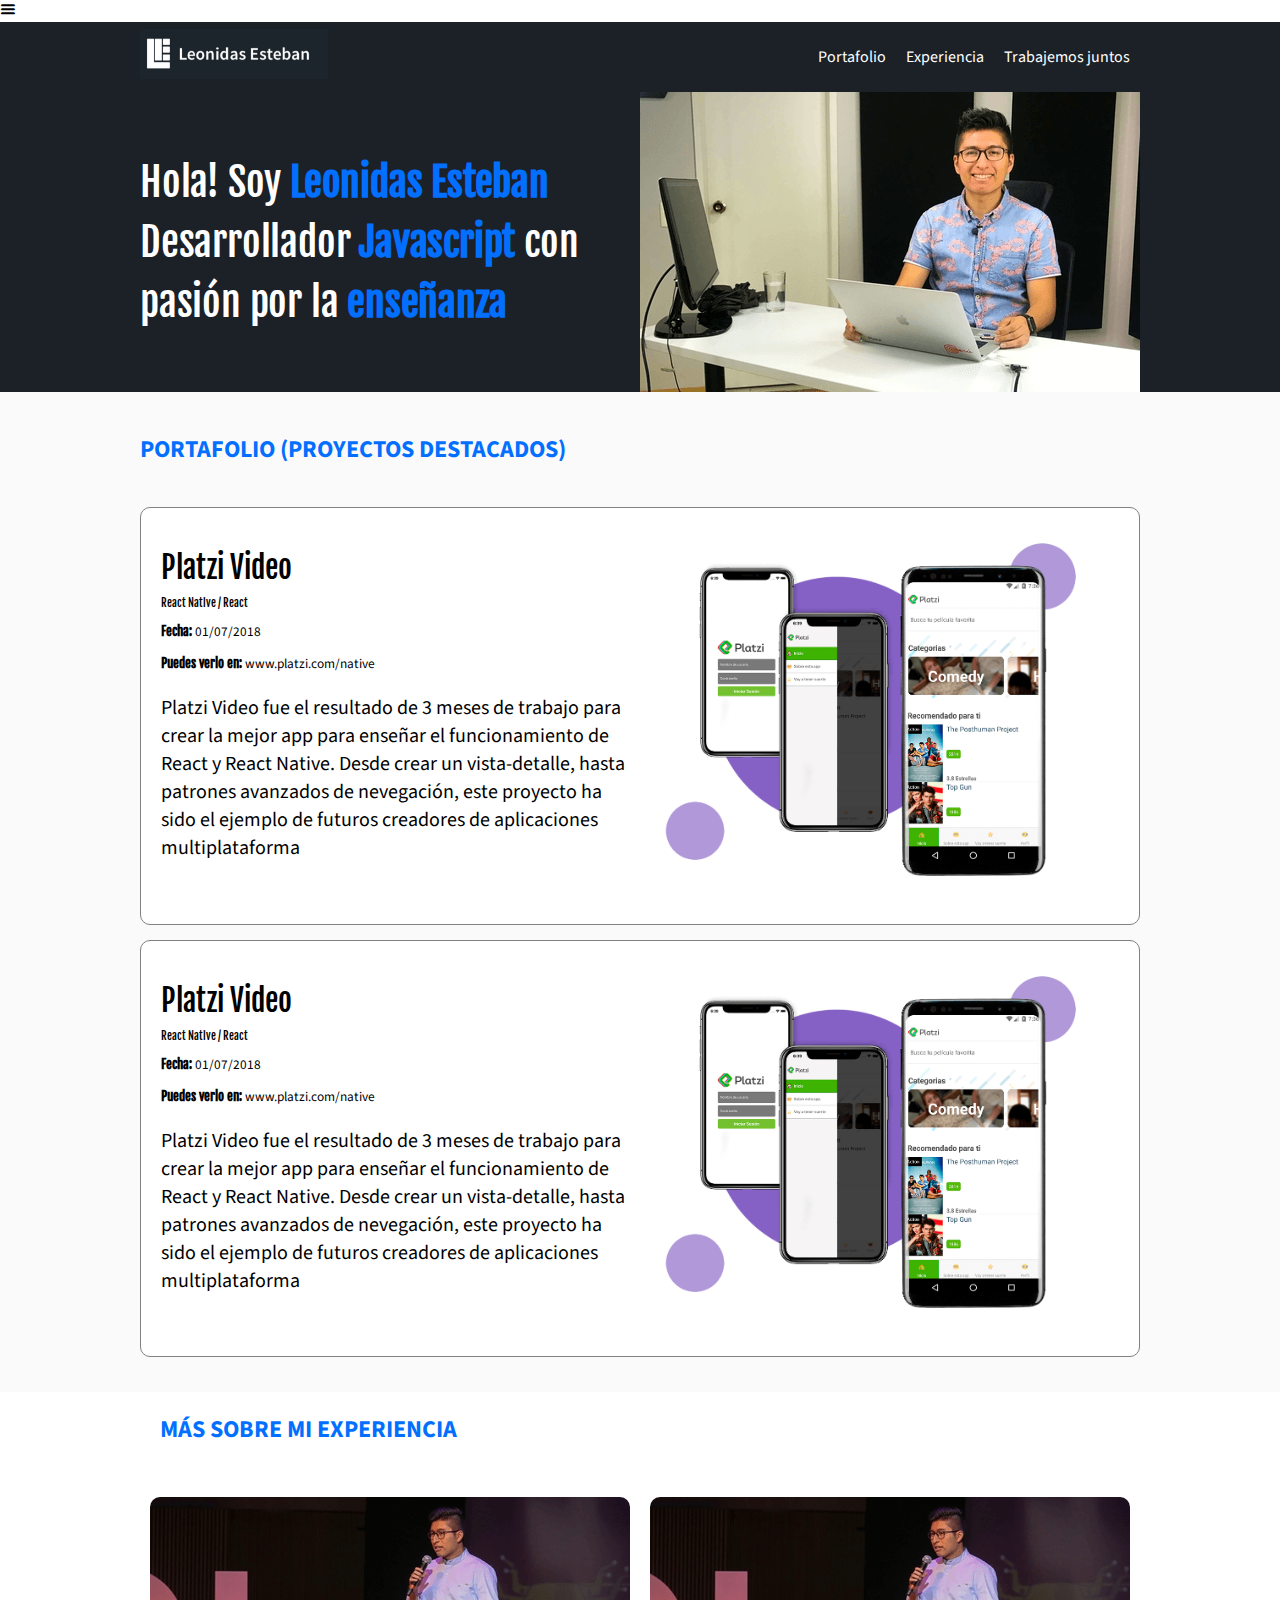
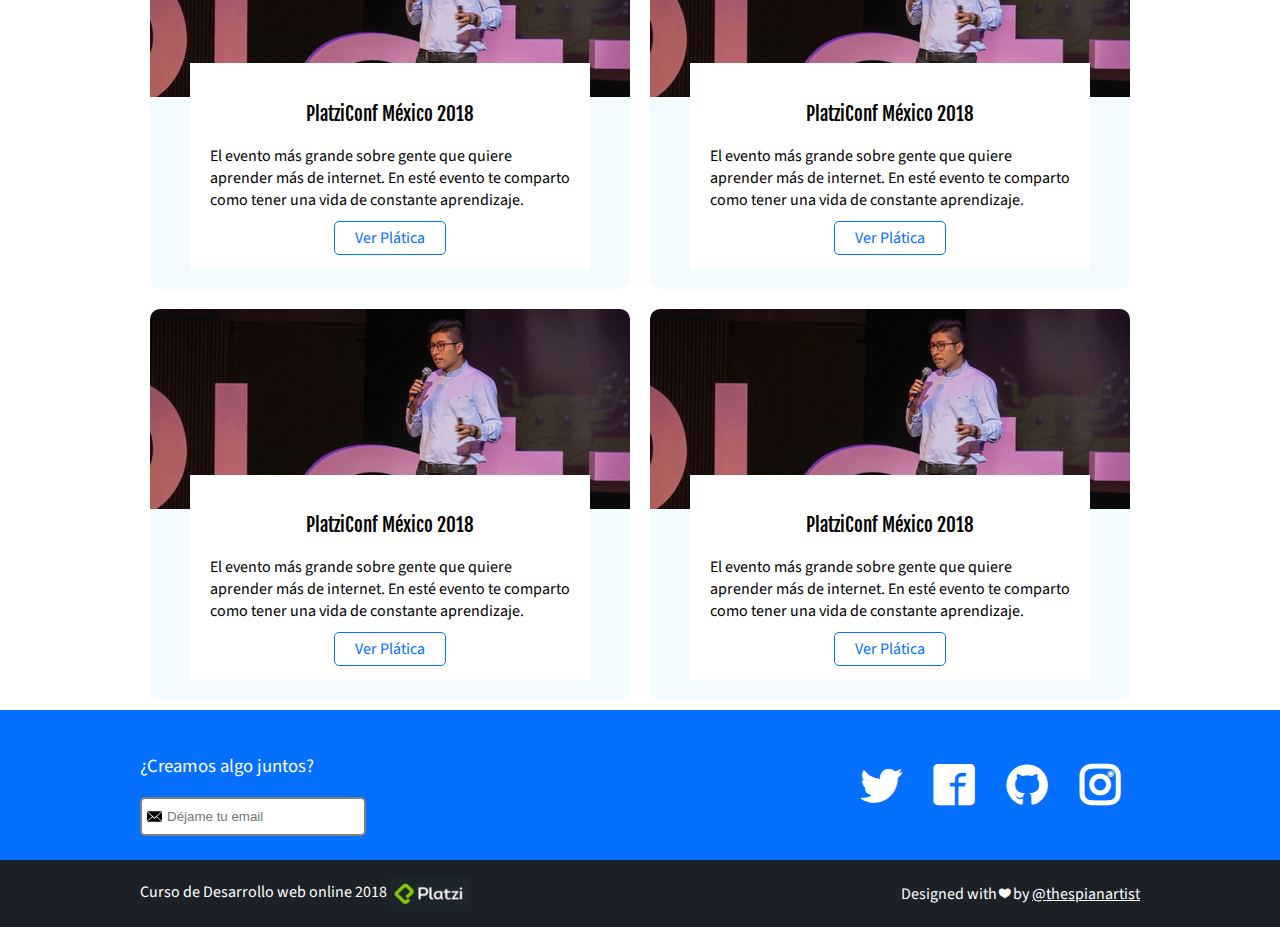
<file: index.html>
<!DOCTYPE html>
<html lang="es">
  <head>
    <meta charset="UTF-8" />
    <title>Responsive</title>
    <link rel="icon" type="image/png" href="images/favicon.png" />

    <!-- <style>
      @media screen and (max-width: 768px){
        body{
          border: 10px solid green;
        }
      }
    </style> -->
    <style>
      @font-face {
        font-family: "icomoon";
        src: url("fonts/icomoon.eot?la4jvz");
        src: url("fonts/icomoon.eot?la4jvz#iefix") format("embedded-opentype"),
          url("fonts/icomoon.ttf?la4jvz") format("truetype"),
          url("fonts/icomoon.woff?la4jvz") format("woff"),
          url("fonts/icomoon.svg?la4jvz#icomoon") format("svg");
        font-weight: normal;
        font-style: normal;
      }
      [class^="icon-"] {
        font-family: "icomoon" !important;
        speak: none;
        font-style: normal;
        font-weight: bold;
        font-variant: normal;
        text-transform: none;
        line-height: 1;
        -webkit-font-smoothing: antialiased;
        -moz-osx-font-smoothing: grayscale;
      }
      .icon-menu:before {
        content: "\e904";
      }
      body {
        font-family: "Source Sans Pro", sytem-ui;
        margin: 0;
      }
      h1,
      h2,
      h3,
      h6 {
        font-family: "Fjalla One", sytem-ui;
        font-weight: normal;
      }
      h1 {
        font-size: 40px;
        line-height: 1.5;
        letter-spacing: -0.2px;
        color: white;
        margin: 0;
        max-width: 500px;
      }
      h1 strong {
        color: #026fff;
      }
      h2 {
        color: #026fff;
        text-transform: uppercase;
        font-family: "Source Sans Pro", sytem-ui;
        font-weight: bold;
        font-size: 24px;
        margin-bottom: 40px;
      }
      .hero {
        height: 300px;
        background-color: #1b2127;
        display: flex;
        align-items: center;
        justify-content: space-between;
        flex-wrap: wrap;
      }
      .hero-image {
        object-fit: cover;
      }
      .portfolio {
        background: #fafafa;
        padding: 20px;
      }
      .project {
        border: 1px solid gray;
        border-radius: 10px;
        margin-bottom: 15px;
        padding: 20px;
        background: white;
        display: flex;
        align-items: center;
        justify-content: space-between;
        flex-wrap: wrap;
      }
      .project-course,
      .project-date,
      .project-url {
        margin: 10px 0;
      }
      .project-description {
        font-size: 20px;
      }
      .project strong {
        font-family: "Fjalla One", sytem-ui;
      }
      .project-title {
        font-size: 30px;
        margin-top: 0;
        margin-bottom: 10px;
      }
      .project-details {
        width: 50%;
      }
      .project-imageContainer {
        width: 50%;
      }
      .project-imageContainer img {
        max-width: 100%;
      }
      .header {
        background-color: #1b2127;
        color: white;
        display: flex;
        height: 70px;
        align-items: center;
        justify-content: space-between;
        flex-wrap: wrap;
      }
      ol {
        margin: 0;
        padding: 0;
        list-style: none;
      }
      figure {
        margin: 0;
      }
      .header a {
        color: white;
        text-decoration: none;
      }
      .menu {
        height: inherit;
      }
      .header ol {
        display: flex;
        height: inherit;
      }
      .header ol li {
        height: inherit;
      }
      .header a {
        display: flex;
        align-items: center;
        height: inherit;
        padding: 0 10px;
      }
      .container {
        max-width: 1000px;
        flex: 1;
        margin: 0 auto;
        display: inherit;
        justify-content: inherit;
        align-items: inherit;
        height: inherit;
        flex-wrap: inherit;
      }
      @media screen and (max-width: 1023px) {
        .portfolio {
          padding: 0;
        }
        .container {
          padding: 0 1em;
        }
        .hero {
          height: auto;
          position: relative;
          overflow: hidden;
          padding: 2em;
        }
        .hero-image {
          position: absolute;
          z-index: 1;
          left: 0;
          right: 0;
          top: 0;
          bottom: 0;
          width: 100%;
        }
        h1 {
          font-size: 2em;
          z-index: 2;
        }
        .burger-button {
          width: 40px;
          height: 40px;
          border-radius: 50%;
          background-color: rgba(0, 0, 0, 0.8);
          display: none;
          line-height: 40px;
          text-align: center;
          position: fixed;
          z-index: 4;
          left: 5px;
          top: 5px;
          color: white;
        }
      }
      @media screen and (max-width: 767px) {
        h2 {
          font-size: 1.2em;
          margin: 0.5em 0;
        }
        .burger-button {
          display: block;
        }
        .header {
          display: block;
          height: auto;
        }
        .header ol {
          display: block;
        }
        .header ol li {
          height: 50px;
        }
        .header a {
          justify-content: center;
          height: 40px;
          font-size: 2em;
          text-decoration: underline;
          margin-bottom: 0.5em;
        }
        .header .logo {
          text-align: center;
        }
        .menu {
          position: fixed;
          background: rgba(5, 111, 255, 0.9);
          z-index: 3;
          top: 0;
          left: -100vw;
          width: 100vw;
          bottom: 0;
          display: flex;
          align-items: center;
          justify-content: center;
        }
        .project {
          display: block;
        }
        .project-imageContainer {
          width: auto;
          text-align: center;
        }
        .project-details {
          width: auto;
          font-size: 16px;
        }
        .project-course,
        .project-date,
        .project-url {
          margin: 0.3em 0;
        }
        .project-title {
          font-size: 1.5em;
          margin-bottom: 0.3em;
        }
        .project-url {
          font-size: 1em;
        }
        .project-course {
          font-size: 0.7em;
        }
        .project-date {
          font-size: 1em;
        }
        .project-description {
          font-size: 1em;
        }
      }
      @media screen and (max-width: 480px) {
        h1 {
          font-size: 1.5em;
        }
        .project-details {
          width: auto;
          font-size: 14px;
        }
      }
      @media screen and (max-width: 320px) {
        h1 {
          font-size: 1.2em;
          background: red;
        }
        .hero {
          padding: 2em 1em;
        }
      }
    </style>
    <meta name="viewport" content="width=device-width, initial-scale=1" />
  </head>
  <body>
    <i class="icon-menu burger-button" id="burger-menu"></i>
    <header class="header">
      <div class="container">
        <figure class="logo">
          <img src="images/logo.png" height="50" alt="Logo" />
        </figure>
        <nav class="menu">
          <ol>
            <li>
              <a class="link" href="#portafolio">Portafolio</a>
            </li>
            <li>
              <a class="link" href="#eventos">Experiencia</a>
            </li>
            <li>
              <a class="link" href="#contacto">Trabajemos juntos</a>
            </li>
          </ol>
        </nav>
      </div>
    </header>
    <section class="hero">
      <div class="container">
        <h1>
          Hola! Soy <strong>Leonidas Esteban</strong> <br />
          Desarrollador <strong>Javascript</strong> con <br />
          pasión por la <strong>enseñanza</strong>
        </h1>
        <img
          class="hero-image"
          src="images/hero.png"
          srcset="images/hero.png, images/hero@2x.png"
          width="500"
          height="300"
          alt="imagen principal del sitio"
        />
      </div>
    </section>
    <section id="portafolio" class="portfolio">
      <div class="container">
        <h2>Portafolio (Proyectos Destacados)</h2>
        <article class="project">
          <div class="project-details">
            <h3 class="project-title">Platzi Video</h3>
            <h6 class="project-course">React Native / React</h6>
            <p class="project-date">
              <small><strong>Fecha:</strong> 01/07/2018</small>
            </p>
            <p class="project-url">
              <small
                ><strong>Puedes verlo en:</strong> www.platzi.com/native</small
              >
            </p>
            <p class="project-description">
              Platzi Video fue el resultado de 3 meses de trabajo para crear la
              mejor app para enseñar el funcionamiento de React y React Native.
              Desde crear un vista-detalle, hasta patrones avanzados de
              nevegación, este proyecto ha sido el ejemplo de futuros creadores
              de aplicaciones multiplataforma
            </p>
          </div>
          <figure class="project-imageContainer">
            <img
              class="project-image"
              width="500"
              src="images/platzi-video-react-native.png"
              alt="prouyecto del curso de React Native"
            />
          </figure>
        </article>
        <article class="project">
          <div class="project-details">
            <h3 class="project-title">Platzi Video</h3>
            <h6 class="project-course">React Native / React</h6>
            <p class="project-date">
              <small><strong>Fecha:</strong> 01/07/2018</small>
            </p>
            <p class="project-url">
              <small
                ><strong>Puedes verlo en:</strong> www.platzi.com/native</small
              >
            </p>
            <p class="project-description">
              Platzi Video fue el resultado de 3 meses de trabajo para crear la
              mejor app para enseñar el funcionamiento de React y React Native.
              Desde crear un vista-detalle, hasta patrones avanzados de
              nevegación, este proyecto ha sido el ejemplo de futuros creadores
              de aplicaciones multiplataforma
            </p>
          </div>
          <figure class="project-imageContainer">
            <img
              class="project-image"
              width="500"
              src="images/platzi-video-react-native.png"
              alt="prouyecto del curso de React Native"
            />
          </figure>
        </article>
      </div>
    </section>

    <div class="container">
      <h2 class="event-list-title">Más sobre mi experiencia</h2>
    </div>
    <section id="eventos" class="event-list">
      <div class="container">
        <article class="event">
          <figure class="event-imageContainer">
            <img class="event-image" src="images/platzi-conf.png" width="500" />
          </figure>
          <div class="event-detail">
            <h3 class="event-title">PlatziConf México 2018</h3>
            <p class="event-description">
              El evento más grande sobre gente que quiere aprender más de
              internet. En esté evento te comparto como tener una vida de
              constante aprendizaje.
            </p>
            <a class="event-url" href="#" target="_blank">Ver Plática</a>
          </div>
        </article>
        <article class="event">
          <figure class="event-imageContainer">
            <img class="event-image" src="images/platzi-conf.png" width="500" />
          </figure>
          <div class="event-detail">
            <h3 class="event-title">PlatziConf México 2018</h3>
            <p class="event-description">
              El evento más grande sobre gente que quiere aprender más de
              internet. En esté evento te comparto como tener una vida de
              constante aprendizaje.
            </p>
            <a class="event-url" href="#" target="_blank">Ver Plática</a>
          </div>
        </article>
        <article class="event">
          <figure class="event-imageContainer">
            <img class="event-image" src="images/platzi-conf.png" width="500" />
          </figure>
          <div class="event-detail">
            <h3 class="event-title">PlatziConf México 2018</h3>
            <p class="event-description">
              El evento más grande sobre gente que quiere aprender más de
              internet. En esté evento te comparto como tener una vida de
              constante aprendizaje.
            </p>
            <a class="event-url" href="#" target="_blank">Ver Plática</a>
          </div>
        </article>
        <article class="event">
          <figure class="event-imageContainer">
            <img class="event-image" src="images/platzi-conf.png" width="500" />
          </figure>
          <div class="event-detail">
            <h3 class="event-title">PlatziConf México 2018</h3>
            <p class="event-description">
              El evento más grande sobre gente que quiere aprender más de
              internet. En esté evento te comparto como tener una vida de
              constante aprendizaje.
            </p>
            <a class="event-url" href="#" target="_blank">Ver Plática</a>
          </div>
        </article>
      </div>
    </section>
    <section id="contacto" class="contact">
      <div class="container">
        <form action="/suscripcion/" class="form-email">
          <h3>¿Creamos algo juntos?</h3>
          <input type="text" placeholder="Déjame tu email" id="email" />
          <!-- <button>Enviar</button> -->
        </form>
        <div class="social">
          <!-- <a href="https://twitter.com/leonidasesteban" class="social-link twitter"></a>
          <a href="https://facebook.com/leonidas.esteban" class="social-link facebook"></a>
          <a href="https://github.com/leonidasesteban" class="social-link github"></a>
          <a href="https://instagram.com/leonidasesteban" class="social-link instagram"></a> -->

          <a href="#" class="social-link icon-twitter"></a>
          <a href="#" class="social-link icon-facebook"></a>
          <a href="#" class="social-link icon-github"></a>
          <a href="#" class="social-link icon-instagram"></a>

          <!-- <i class="social-link icon-github"></i>
          <i class="social-link icon-facebook"></i>
          <i class="social-link icon-instagram"></i> -->
        </div>
      </div>
    </section>
    <footer class="footer">
      <div class="container">
        <div>
          <p>
            Curso de Desarrollo web online 2018
            <img src="images/platzi.png" width="80" alt="platzi" />
          </p>
        </div>
        <div>
          <p>
            Designed with ❤ by
            <a href="#">@thespianartist</a>
          </p>
        </div>
      </div>
    </footer>

    <!-- <link rel="stylesheet" href="css/media.css" media="screen and (max-width:780px)"> -->
    <link rel="stylesheet" href="css/estilos.min.css" />
    <script>
      //media queries con javascript
      //  console.log(window.matchMedia('screen and (max-width: 767px)'));
      const ipad = window.matchMedia("screen and (max-width: 767px)");

      //mostrando y ocultando el menu
      //  console.log(document.querySelector('.menu'));
      //  document.querySelector('.menu').classList.add('is-active');
      const menu = document.querySelector(".menu");
      // console.log(menu);
      const burgerButtom = document.querySelector("#burger-menu");
      // console.log(burgerButtom);

      ipad.addListener(validation);

      function validation(event) {
        if (event.matches) {
          burgerButtom.addEventListener("click", hideShow);
        } else {
          burgerButtom.removeEventListener("click", hideShow);
        }
        console.log(event.matches);
      }
      validation(ipad);

      function hideShow() {
        if (menu.classList.contains("is-active")) {
          menu.classList.remove("is-active");
        } else {
          menu.classList.add("is-active");
        }
      }
    </script>
    <link
      href="https://fonts.googleapis.com/css?family=Fjalla+One|Source+Sans+Pro"
      rel="stylesheet"
    />
  </body>
</html>
</file>
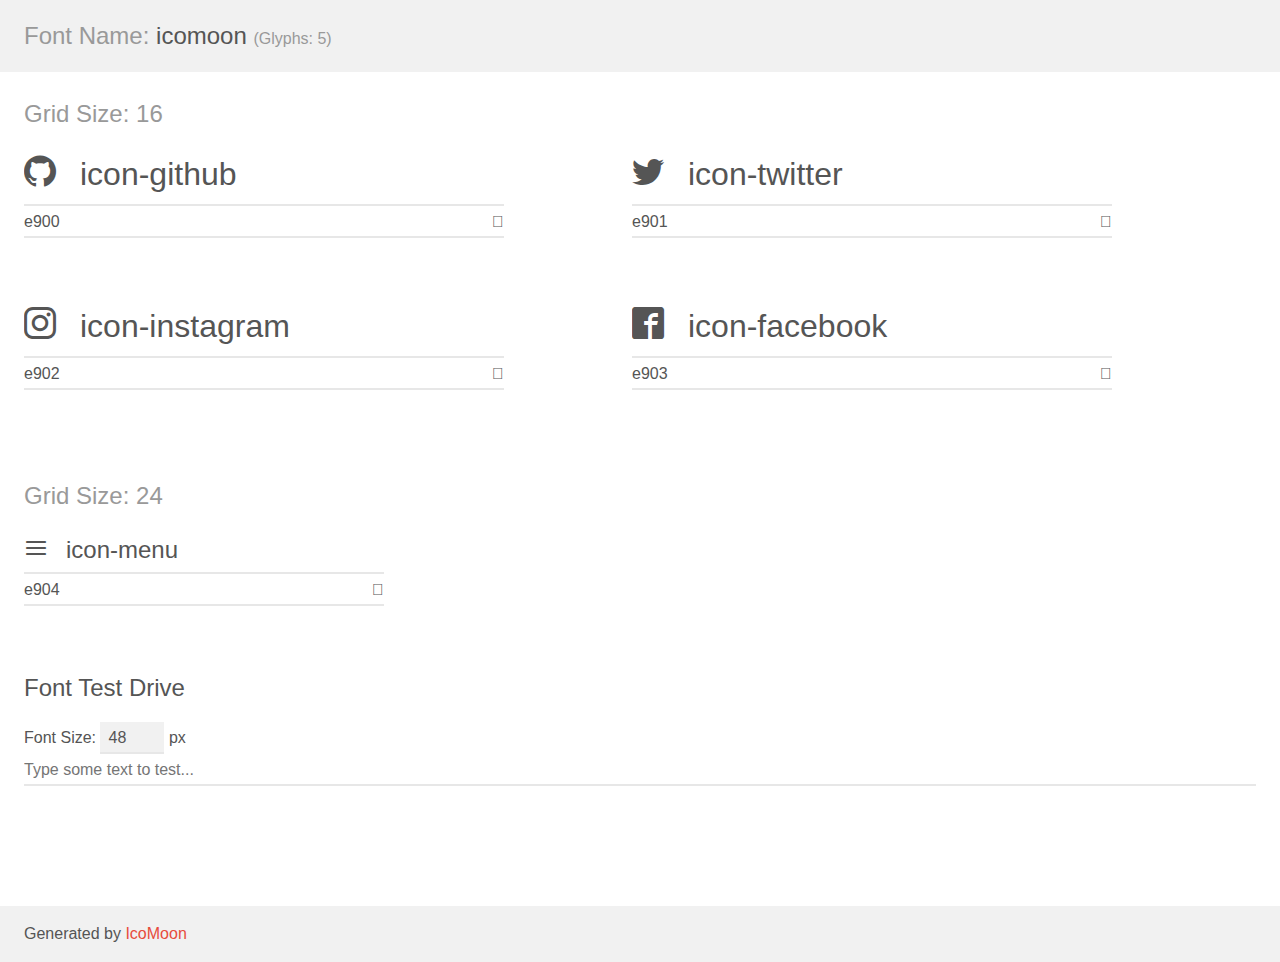
<file: icomoon-iconsproject/demo.html>
<!doctype html>
<html>
<head>
    <meta charset="utf-8">
    <title>IcoMoon Demo</title>
    <meta name="description" content="An Icon Font Generated By IcoMoon.io">
    <meta name="viewport" content="width=device-width, initial-scale=1">
    <link rel="stylesheet" href="demo-files/demo.css">
    <link rel="stylesheet" href="style.css"></head>
<body>
    <div class="bgc1 clearfix">
        <h1 class="mhmm mvm"><span class="fgc1">Font Name:</span> icomoon <small class="fgc1">(Glyphs:&nbsp;5)</small></h1>
    </div>
    <div class="clearfix mhl ptl">
        <h1 class="mvm mtn fgc1">Grid Size: 16</h1>
        <div class="glyph fs1">
            <div class="clearfix bshadow0 pbs">
                <span class="icon-github">
                
                </span>
                <span class="mls"> icon-github</span>
            </div>
            <fieldset class="fs0 size1of1 clearfix hidden-false">
                <input type="text" readonly value="e900" class="unit size1of2" />
                <input type="text" maxlength="1" readonly value="&#xe900;" class="unitRight size1of2 talign-right" />
            </fieldset>
            <div class="fs0 bshadow0 clearfix hidden-true">
                <span class="unit pvs fgc1">liga: </span>
                <input type="text" readonly value="" class="liga unitRight" />
            </div>
        </div>
        <div class="glyph fs1">
            <div class="clearfix bshadow0 pbs">
                <span class="icon-twitter">
                
                </span>
                <span class="mls"> icon-twitter</span>
            </div>
            <fieldset class="fs0 size1of1 clearfix hidden-false">
                <input type="text" readonly value="e901" class="unit size1of2" />
                <input type="text" maxlength="1" readonly value="&#xe901;" class="unitRight size1of2 talign-right" />
            </fieldset>
            <div class="fs0 bshadow0 clearfix hidden-true">
                <span class="unit pvs fgc1">liga: </span>
                <input type="text" readonly value="" class="liga unitRight" />
            </div>
        </div>
        <div class="glyph fs1">
            <div class="clearfix bshadow0 pbs">
                <span class="icon-instagram">
                
                </span>
                <span class="mls"> icon-instagram</span>
            </div>
            <fieldset class="fs0 size1of1 clearfix hidden-false">
                <input type="text" readonly value="e902" class="unit size1of2" />
                <input type="text" maxlength="1" readonly value="&#xe902;" class="unitRight size1of2 talign-right" />
            </fieldset>
            <div class="fs0 bshadow0 clearfix hidden-true">
                <span class="unit pvs fgc1">liga: </span>
                <input type="text" readonly value="" class="liga unitRight" />
            </div>
        </div>
        <div class="glyph fs1">
            <div class="clearfix bshadow0 pbs">
                <span class="icon-facebook">
                
                </span>
                <span class="mls"> icon-facebook</span>
            </div>
            <fieldset class="fs0 size1of1 clearfix hidden-false">
                <input type="text" readonly value="e903" class="unit size1of2" />
                <input type="text" maxlength="1" readonly value="&#xe903;" class="unitRight size1of2 talign-right" />
            </fieldset>
            <div class="fs0 bshadow0 clearfix hidden-true">
                <span class="unit pvs fgc1">liga: </span>
                <input type="text" readonly value="" class="liga unitRight" />
            </div>
        </div>
    </div>
    <div class="clearfix mhl ptl">
        <h1 class="mvm mtn fgc1">Grid Size: 24</h1>
        <div class="glyph fs2">
            <div class="clearfix bshadow0 pbs">
                <span class="icon-menu">
                
                </span>
                <span class="mls"> icon-menu</span>
            </div>
            <fieldset class="fs0 size1of1 clearfix hidden-false">
                <input type="text" readonly value="e904" class="unit size1of2" />
                <input type="text" maxlength="1" readonly value="&#xe904;" class="unitRight size1of2 talign-right" />
            </fieldset>
            <div class="fs0 bshadow0 clearfix hidden-true">
                <span class="unit pvs fgc1">liga: </span>
                <input type="text" readonly value="" class="liga unitRight" />
            </div>
        </div>
    </div>

    <!--[if gt IE 8]><!-->
    <div class="mhl clearfix mbl">
        <h1>Font Test Drive</h1>
        <label>
            Font Size: <input id="fontSize" type="number" class="textbox0 mbm"
            min="8" value="48" />
            px
        </label>
        <input id="testText" type="text" class="phl size1of1 mvl"
        placeholder="Type some text to test..." value=""/>
        <div id="testDrive" class="icon-">&nbsp;
        </div>
    </div>
    <!--<![endif]-->
    <div class="bgc1 clearfix">
        <p class="mhl">Generated by <a href="https://icomoon.io/app">IcoMoon</a></p>
    </div>

    <script src="demo-files/demo.js"></script>
</body>
</html>
</file>
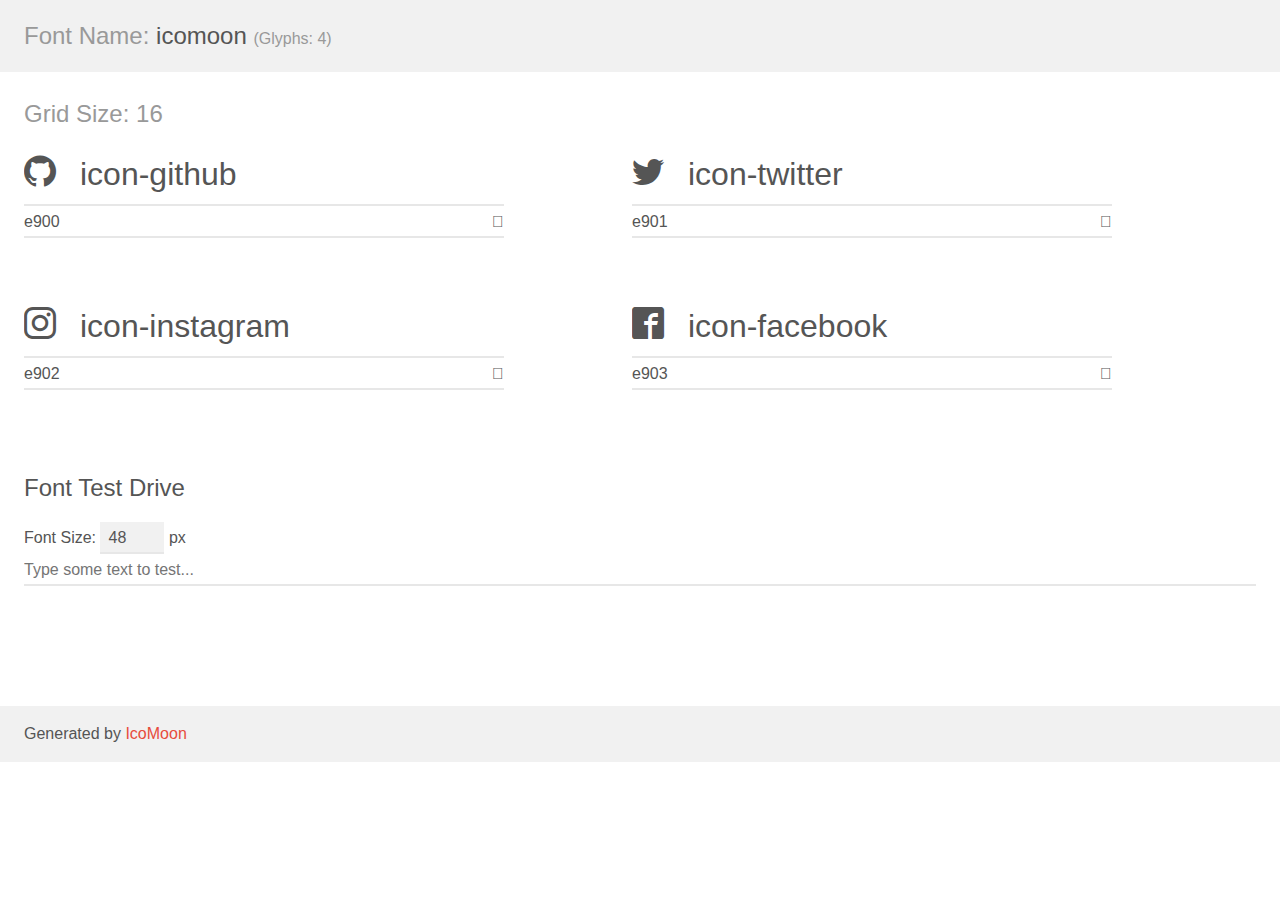
<file: icomoon-redes/demo.html>
<!doctype html>
<html>
<head>
    <meta charset="utf-8">
    <title>IcoMoon Demo</title>
    <meta name="description" content="An Icon Font Generated By IcoMoon.io">
    <meta name="viewport" content="width=device-width, initial-scale=1">
    <link rel="stylesheet" href="demo-files/demo.css">
    <link rel="stylesheet" href="style.css"></head>
<body>
    <div class="bgc1 clearfix">
        <h1 class="mhmm mvm"><span class="fgc1">Font Name:</span> icomoon <small class="fgc1">(Glyphs:&nbsp;4)</small></h1>
    </div>
    <div class="clearfix mhl ptl">
        <h1 class="mvm mtn fgc1">Grid Size: 16</h1>
        <div class="glyph fs1">
            <div class="clearfix bshadow0 pbs">
                <span class="icon-github">
                
                </span>
                <span class="mls"> icon-github</span>
            </div>
            <fieldset class="fs0 size1of1 clearfix hidden-false">
                <input type="text" readonly value="e900" class="unit size1of2" />
                <input type="text" maxlength="1" readonly value="&#xe900;" class="unitRight size1of2 talign-right" />
            </fieldset>
            <div class="fs0 bshadow0 clearfix hidden-true">
                <span class="unit pvs fgc1">liga: </span>
                <input type="text" readonly value="" class="liga unitRight" />
            </div>
        </div>
        <div class="glyph fs1">
            <div class="clearfix bshadow0 pbs">
                <span class="icon-twitter">
                
                </span>
                <span class="mls"> icon-twitter</span>
            </div>
            <fieldset class="fs0 size1of1 clearfix hidden-false">
                <input type="text" readonly value="e901" class="unit size1of2" />
                <input type="text" maxlength="1" readonly value="&#xe901;" class="unitRight size1of2 talign-right" />
            </fieldset>
            <div class="fs0 bshadow0 clearfix hidden-true">
                <span class="unit pvs fgc1">liga: </span>
                <input type="text" readonly value="" class="liga unitRight" />
            </div>
        </div>
        <div class="glyph fs1">
            <div class="clearfix bshadow0 pbs">
                <span class="icon-instagram">
                
                </span>
                <span class="mls"> icon-instagram</span>
            </div>
            <fieldset class="fs0 size1of1 clearfix hidden-false">
                <input type="text" readonly value="e902" class="unit size1of2" />
                <input type="text" maxlength="1" readonly value="&#xe902;" class="unitRight size1of2 talign-right" />
            </fieldset>
            <div class="fs0 bshadow0 clearfix hidden-true">
                <span class="unit pvs fgc1">liga: </span>
                <input type="text" readonly value="" class="liga unitRight" />
            </div>
        </div>
        <div class="glyph fs1">
            <div class="clearfix bshadow0 pbs">
                <span class="icon-facebook">
                
                </span>
                <span class="mls"> icon-facebook</span>
            </div>
            <fieldset class="fs0 size1of1 clearfix hidden-false">
                <input type="text" readonly value="e903" class="unit size1of2" />
                <input type="text" maxlength="1" readonly value="&#xe903;" class="unitRight size1of2 talign-right" />
            </fieldset>
            <div class="fs0 bshadow0 clearfix hidden-true">
                <span class="unit pvs fgc1">liga: </span>
                <input type="text" readonly value="" class="liga unitRight" />
            </div>
        </div>
    </div>

    <!--[if gt IE 8]><!-->
    <div class="mhl clearfix mbl">
        <h1>Font Test Drive</h1>
        <label>
            Font Size: <input id="fontSize" type="number" class="textbox0 mbm"
            min="8" value="48" />
            px
        </label>
        <input id="testText" type="text" class="phl size1of1 mvl"
        placeholder="Type some text to test..." value=""/>
        <div id="testDrive" class="icon-">&nbsp;
        </div>
    </div>
    <!--<![endif]-->
    <div class="bgc1 clearfix">
        <p class="mhl">Generated by <a href="https://icomoon.io/app">IcoMoon</a></p>
    </div>

    <script src="demo-files/demo.js"></script>
</body>
</html>
</file>
<file: css/media.css>
body{
    border: 10px solid red;
}
</file>
<file: icomoon-iconsproject/demo-files/demo.css>
body {
  padding: 0;
  margin: 0;
  font-family: sans-serif;
  font-size: 1em;
  line-height: 1.5;
  color: #555;
  background: #fff;
}
h1 {
  font-size: 1.5em;
  font-weight: normal;
}
small {
  font-size: .66666667em;
}
a {
  color: #e74c3c;
  text-decoration: none;
}
a:hover, a:focus {
  box-shadow: 0 1px #e74c3c;
}
.bshadow0, input {
  box-shadow: inset 0 -2px #e7e7e7;
}
input:hover {
  box-shadow: inset 0 -2px #ccc;
}
input, fieldset {
  font-family: sans-serif;
  font-size: 1em;
  margin: 0;
  padding: 0;
  border: 0;
}
input {
  color: inherit;
  line-height: 1.5;
  height: 1.5em;
  padding: .25em 0;
}
input:focus {
  outline: none;
  box-shadow: inset 0 -2px #449fdb;
}
.glyph {
  font-size: 16px;
  width: 15em;
  padding-bottom: 1em;
  margin-right: 4em;
  margin-bottom: 1em;
  float: left;
  overflow: hidden;
}
.liga {
  width: 80%;
  width: calc(100% - 2.5em);
}
.talign-right {
  text-align: right;
}
.talign-center {
  text-align: center;
}
.bgc1 {
  background: #f1f1f1;
}
.fgc1 {
  color: #999;
}
.fgc0 {
  color: #000;
}
p {
  margin-top: 1em;
  margin-bottom: 1em;
}
.mvm {
  margin-top: .75em;
  margin-bottom: .75em;
}
.mtn {
  margin-top: 0;
}
.mtl, .mal {
  margin-top: 1.5em;
}
.mbl, .mal {
  margin-bottom: 1.5em;
}
.mal, .mhl {
  margin-left: 1.5em;
  margin-right: 1.5em;
}
.mhmm {
  margin-left: 1em;
  margin-right: 1em;
}
.mls {
  margin-left: .25em;
}
.ptl {
  padding-top: 1.5em;
}
.pbs, .pvs {
  padding-bottom: .25em;
}
.pvs, .pts {
  padding-top: .25em;
}
.unit {
  float: left;
}
.unitRight {
  float: right;
}
.size1of2 {
  width: 50%;
}
.size1of1 {
  width: 100%;
}
.clearfix:before, .clearfix:after {
  content: " ";
  display: table;
}
.clearfix:after {
  clear: both;
}
.hidden-true {
  display: none;
}
.textbox0 {
  width: 3em;
  background: #f1f1f1;
  padding: .25em .5em;
  line-height: 1.5;
  height: 1.5em;
}
#testDrive {
  display: block;
  padding-top: 24px;
  line-height: 1.5;
}
.fs0 {
  font-size: 16px;
}
.fs1 {
  font-size: 32px;
}
.fs2 {
  font-size: 24px;
}
</file>
<file: icomoon-iconsproject/style.css>
@font-face {
  font-family: 'icomoon';
  src:  url('fonts/icomoon.eot?la4jvz');
  src:  url('fonts/icomoon.eot?la4jvz#iefix') format('embedded-opentype'),
    url('fonts/icomoon.ttf?la4jvz') format('truetype'),
    url('fonts/icomoon.woff?la4jvz') format('woff'),
    url('fonts/icomoon.svg?la4jvz#icomoon') format('svg');
  font-weight: normal;
  font-style: normal;
}

[class^="icon-"], [class*=" icon-"] {
  /* use !important to prevent issues with browser extensions that change fonts */
  font-family: 'icomoon' !important;
  speak: none;
  font-style: normal;
  font-weight: normal;
  font-variant: normal;
  text-transform: none;
  line-height: 1;

  /* Better Font Rendering =========== */
  -webkit-font-smoothing: antialiased;
  -moz-osx-font-smoothing: grayscale;
}

.icon-github:before {
  content: "\e900";
}
.icon-twitter:before {
  content: "\e901";
}
.icon-instagram:before {
  content: "\e902";
}
.icon-facebook:before {
  content: "\e903";
}
.icon-menu:before {
  content: "\e904";
}
</file>
<file: icomoon-redes/demo-files/demo.css>
body {
  padding: 0;
  margin: 0;
  font-family: sans-serif;
  font-size: 1em;
  line-height: 1.5;
  color: #555;
  background: #fff;
}
h1 {
  font-size: 1.5em;
  font-weight: normal;
}
small {
  font-size: .66666667em;
}
a {
  color: #e74c3c;
  text-decoration: none;
}
a:hover, a:focus {
  box-shadow: 0 1px #e74c3c;
}
.bshadow0, input {
  box-shadow: inset 0 -2px #e7e7e7;
}
input:hover {
  box-shadow: inset 0 -2px #ccc;
}
input, fieldset {
  font-family: sans-serif;
  font-size: 1em;
  margin: 0;
  padding: 0;
  border: 0;
}
input {
  color: inherit;
  line-height: 1.5;
  height: 1.5em;
  padding: .25em 0;
}
input:focus {
  outline: none;
  box-shadow: inset 0 -2px #449fdb;
}
.glyph {
  font-size: 16px;
  width: 15em;
  padding-bottom: 1em;
  margin-right: 4em;
  margin-bottom: 1em;
  float: left;
  overflow: hidden;
}
.liga {
  width: 80%;
  width: calc(100% - 2.5em);
}
.talign-right {
  text-align: right;
}
.talign-center {
  text-align: center;
}
.bgc1 {
  background: #f1f1f1;
}
.fgc1 {
  color: #999;
}
.fgc0 {
  color: #000;
}
p {
  margin-top: 1em;
  margin-bottom: 1em;
}
.mvm {
  margin-top: .75em;
  margin-bottom: .75em;
}
.mtn {
  margin-top: 0;
}
.mtl, .mal {
  margin-top: 1.5em;
}
.mbl, .mal {
  margin-bottom: 1.5em;
}
.mal, .mhl {
  margin-left: 1.5em;
  margin-right: 1.5em;
}
.mhmm {
  margin-left: 1em;
  margin-right: 1em;
}
.mls {
  margin-left: .25em;
}
.ptl {
  padding-top: 1.5em;
}
.pbs, .pvs {
  padding-bottom: .25em;
}
.pvs, .pts {
  padding-top: .25em;
}
.unit {
  float: left;
}
.unitRight {
  float: right;
}
.size1of2 {
  width: 50%;
}
.size1of1 {
  width: 100%;
}
.clearfix:before, .clearfix:after {
  content: " ";
  display: table;
}
.clearfix:after {
  clear: both;
}
.hidden-true {
  display: none;
}
.textbox0 {
  width: 3em;
  background: #f1f1f1;
  padding: .25em .5em;
  line-height: 1.5;
  height: 1.5em;
}
#testDrive {
  display: block;
  padding-top: 24px;
  line-height: 1.5;
}
.fs0 {
  font-size: 16px;
}
.fs1 {
  font-size: 32px;
}
</file>
<file: icomoon-redes/style.css>
@font-face {
  font-family: 'icomoon';
  src:  url('fonts/icomoon.eot?cgpr9c');
  src:  url('fonts/icomoon.eot?cgpr9c#iefix') format('embedded-opentype'),
    url('fonts/icomoon.ttf?cgpr9c') format('truetype'),
    url('fonts/icomoon.woff?cgpr9c') format('woff'),
    url('fonts/icomoon.svg?cgpr9c#icomoon') format('svg');
  font-weight: normal;
  font-style: normal;
}

[class^="icon-"], [class*=" icon-"] {
  /* use !important to prevent issues with browser extensions that change fonts */
  font-family: 'icomoon' !important;
  speak: none;
  font-style: normal;
  font-weight: normal;
  font-variant: normal;
  text-transform: none;
  line-height: 1;

  /* Better Font Rendering =========== */
  -webkit-font-smoothing: antialiased;
  -moz-osx-font-smoothing: grayscale;
}

.icon-github:before {
  content: "\e900";
}
.icon-twitter:before {
  content: "\e901";
}
.icon-instagram:before {
  content: "\e902";
}
.icon-facebook:before {
  content: "\e903";
}
</file>
<file: css/estilos.min.css>
@font-face {
  font-family: "icomoon";
  src: url(../fonts/icomoon.eot?la4jvz);
  src: url(../fonts/icomoon.eot?la4jvz#iefix) format("embedded-opentype"),
    url(../fonts/icomoon.ttf?la4jvz) format("truetype"),
    url(../fonts/icomoon.woff?la4jvz) format("woff"),
    url(../fonts/icomoon.svg?la4jvz#icomoon) format("svg");
  font-weight: 400;
  font-style: normal;
}
[class^="icon-"],
[class*=" icon-"] {
  font-family: "icomoon" !important;
  speak: none;
  font-style: normal;
  font-weight: 700;
  font-variant: normal;
  text-transform: none;
  line-height: 1;
  -webkit-font-smoothing: antialiased;
  -moz-osx-font-smoothing: grayscale;
}
.icon-github:before {
  content: "\e900";
}
.icon-twitter:before {
  content: "\e901";
}
.icon-instagram:before {
  content: "\e902";
}
.icon-facebook:before {
  content: "\e903";
}
.icon-menu:before {
  content: "\e904";
}
body {
  font-family: "Source Sans Pro", sytem-ui;
  margin: 0;
}
h1,
h2,
h3,
h4,
h5,
h6 {
  font-family: "Fjalla One", sytem-ui;
  font-weight: 400;
}
h1 {
  font-size: 40px;
  line-height: 1.5;
  letter-spacing: -0.2px;
  color: #fff;
  margin: 0;
  max-width: 500px;
}
h1 strong {
  color: #026fff;
}
h2 {
  color: #026fff;
  text-transform: uppercase;
  font-family: "Source Sans Pro", sytem-ui;
  font-weight: 700;
  font-size: 24px;
  margin-bottom: 40px;
}
.hero {
  height: 300px;
  background-color: #1b2127;
  display: flex;
  align-items: center;
  justify-content: space-between;
  flex-wrap: wrap;
}
.hero-image {
  object-fit: cover;
}
.portfolio {
  background: #fafafa;
  padding: 20px;
}
.project {
  border: 1px solid gray;
  border-radius: 10px;
  margin-bottom: 15px;
  padding: 20px;
  background: #fff;
  display: flex;
  align-items: center;
  justify-content: space-between;
  flex-wrap: wrap;
}
.project-course,
.project-date,
.project-url {
  margin: 10px 0;
}
.project-description {
  font-size: 20px;
}
.project strong {
  font-family: "Fjalla One", sytem-ui;
}
.project-title {
  font-size: 30px;
  margin-top: 0;
  margin-bottom: 10px;
}
.project-details {
  width: 50%;
}
.project-imageContainer {
  width: 50%;
}
.project-imageContainer img {
  max-width: 100%;
}
.header {
  background-color: #1b2127;
  color: #fff;
  display: flex;
  height: 70px;
  align-items: center;
  justify-content: space-between;
  flex-wrap: wrap;
}
ol,
ul {
  margin: 0;
  padding: 0;
  list-style: none;
}
figure {
  margin: 0;
}
.header a {
  color: #fff;
  text-decoration: none;
}
.menu {
  height: inherit;
}
.header ol {
  display: flex;
  height: inherit;
}
.header ol li {
  height: inherit;
}
.header a {
  display: flex;
  align-items: center;
  height: inherit;
  padding: 0 10px;
}
.flexbox {
  display: flex;
  flex-wrap: wrap;
}
.box {
  width: 50px;
  height: 50px;
  margin: 5px;
  border: 1px solid red;
  flex-shrink: 0;
}
.footer {
  color: #fff;
  background-color: #1b2127;
  display: flex;
  align-items: center;
  justify-content: space-between;
  flex-wrap: wrap;
}
.footer img {
  vertical-align: middle;
}
.footer a {
  color: #fff;
}
.event-list {
  display: flex;
  flex-wrap: wrap;
}
.event-list-title {
  margin-left: 20px;
}
.event {
  margin: 1%;
  width: 48%;
  flex-shrink: 0;
  border-radius: 10px;
  overflow: hidden;
  background: #f4fbff;
}
.event img {
  width: 480px;
  height: 200px;
  object-fit: cover;
}
.event-detail {
  margin: 20px 40px;
  margin-top: -40px;
  background-color: #fff;
  position: relative;
  padding: 20px;
  text-align: center;
}
.event-description {
  text-align: left;
}
.event-url {
  color: #056fff;
  border: 1px solid;
  padding: 5px 20px;
  text-decoration: none;
  border-radius: 5px;
}
.contact {
  background-color: #056fff;
  color: #fff;
  height: 150px;
  display: flex;
  align-items: center;
  justify-content: space-between;
  flex-wrap: wrap;
}
.social-link {
  display: inline-block;
  width: 50px;
  height: 50px;
  margin: 0 10px;
  background-size: 50px 50px;
  font-size: 40px;
  color: #fff;
  text-decoration: none;
  padding-top: 10px;
}
.form-email input {
  border-color: gray;
  border-style: solid;
  border-radius: 5px;
  padding: 10px 20px 10px 25px;
  background-image: url(../images/envelope.svg);
  background-size: 15px 15px;
  background-repeat: no-repeat;
  background-position-y: center;
  background-position-x: 5px;
}
.form-email button {
  display: block;
  background: transparent;
  color: #fff;
  padding: 10px 0;
  border-radius: 5px;
  width: 100px;
  margin-top: 10px;
}
.form-email h3 {
  font-family: "Source Sans Pro", sytem-ui;
}
.container {
  max-width: 1000px;
  flex: 1;
  margin: 0 auto;
  display: inherit;
  justify-content: inherit;
  align-items: inherit;
  height: inherit;
  flex-wrap: inherit;
}
.youtube-video {
  position: absolute;
  top: 0;
  right: 0;
  left: 0;
  bottom: 0;
  width: 100%;
  height: 100%;
}
.flexible-video {
  width: 100%;
  height: 0;
  padding-top: 66.25%;
  position: relative;
}
@media screen and (max-width: 1023px) {
  .event-list-title {
    margin-left: 0;
  }
  .portfolio {
    padding: 0;
  }
  .container {
    padding: 0 1em;
  }
  .hero {
    height: auto;
    position: relative;
    overflow: hidden;
    padding: 2em;
  }
  .hero-image {
    position: absolute;
    z-index: 1;
    left: 0;
    right: 0;
    top: 0;
    bottom: 0;
    width: 100%;
  }
  h1 {
    font-size: 2em;
    z-index: 2;
  }
  .html-video {
    width: 100%;
    height: auto;
  }
  .burger-button {
    width: 40px;
    height: 40px;
    border-radius: 50%;
    background-color: rgba(0, 0, 0, 0.8);
    display: none;
    line-height: 40px;
    text-align: center;
    position: fixed;
    z-index: 4;
    left: 5px;
    top: 5px;
    color: #fff;
  }
}
@media screen and (max-width: 767px) {
  h2 {
    font-size: 1.2em;
    margin: 0.5em 0;
  }
  .burger-button {
    display: block;
  }
  .header {
    display: block;
    height: auto;
  }
  .header ol {
    display: block;
  }
  .header ol li {
    height: 50px;
  }
  .header a {
    justify-content: center;
    height: 40px;
    font-size: 2em;
    text-decoration: underline;
    margin-bottom: 0.5em;
  }
  .header .logo {
    text-align: center;
  }
  .menu {
    position: fixed;
    background: rgba(5, 111, 255, 0.9);
    z-index: 3;
    top: 0;
    left: -100vw;
    width: 100vw;
    bottom: 0;
    display: flex;
    align-items: center;
    justify-content: center;
    transition: 0.3s;
  }
  .menu.is-active {
    left: 0;
  }
  .project {
    display: block;
  }
  .project-imageContainer {
    width: auto;
    text-align: center;
  }
  .project-details {
    width: auto;
    font-size: 16px;
  }
  .project-course,
  .project-date,
  .project-url {
    margin: 0.3em 0;
  }
  .project-title {
    font-size: 1.5em;
    margin-bottom: 0.3em;
  }
  .project-url {
    font-size: 1em;
  }
  .project-course {
    font-size: 0.7em;
  }
  .project-date {
    font-size: 1em;
  }
  .project-description {
    font-size: 1em;
  }
  .event {
    width: auto;
    flex-shrink: initial;
  }
  .event img {
    width: 100%;
  }
}
@media screen and (max-width: 480px) {
  h1 {
    font-size: 1.5em;
  }
  .project-details {
    width: auto;
    font-size: 14px;
  }
  .event-detail {
    margin: -2em 0.5em 0.5em;
    padding: 1em;
  }
  .contact {
    height: auto;
    padding: 1.5em 0;
    text-align: center;
    display: block;
  }
  .form-email button {
    margin: 1em auto;
  }
  .form-email h3 {
    margin-top: 0;
  }
  .footer {
    display: block;
    text-align: center;
    border: 1px solid transparent;
  }
  .social-link {
    width: 40px;
    height: 40px;
    background-size: 100%;
  }
}
@media screen and (max-width: 320px) {
  h1 {
    font-size: 1.2em;
    background: rgba(0, 0, 0, 0.5);
  }
  .hero {
    padding: 2em 1em;
  }
}
</file>
